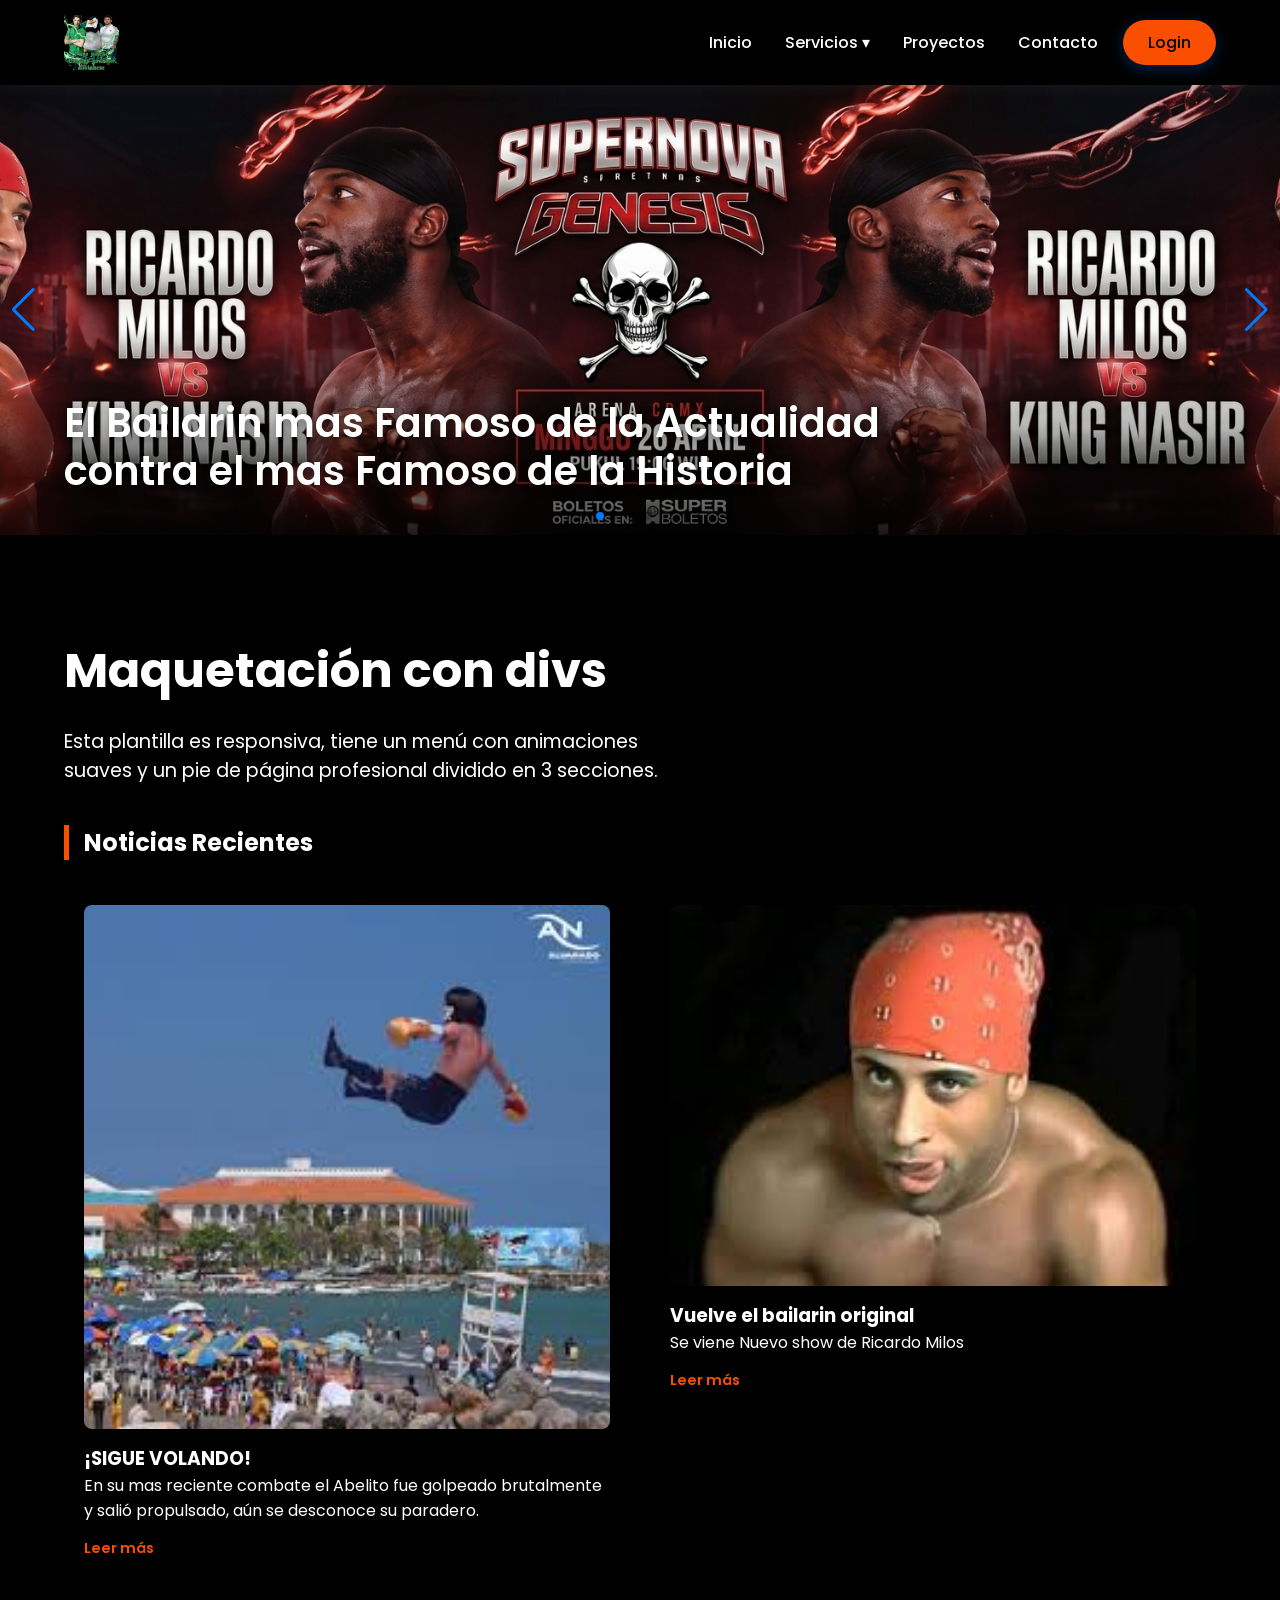
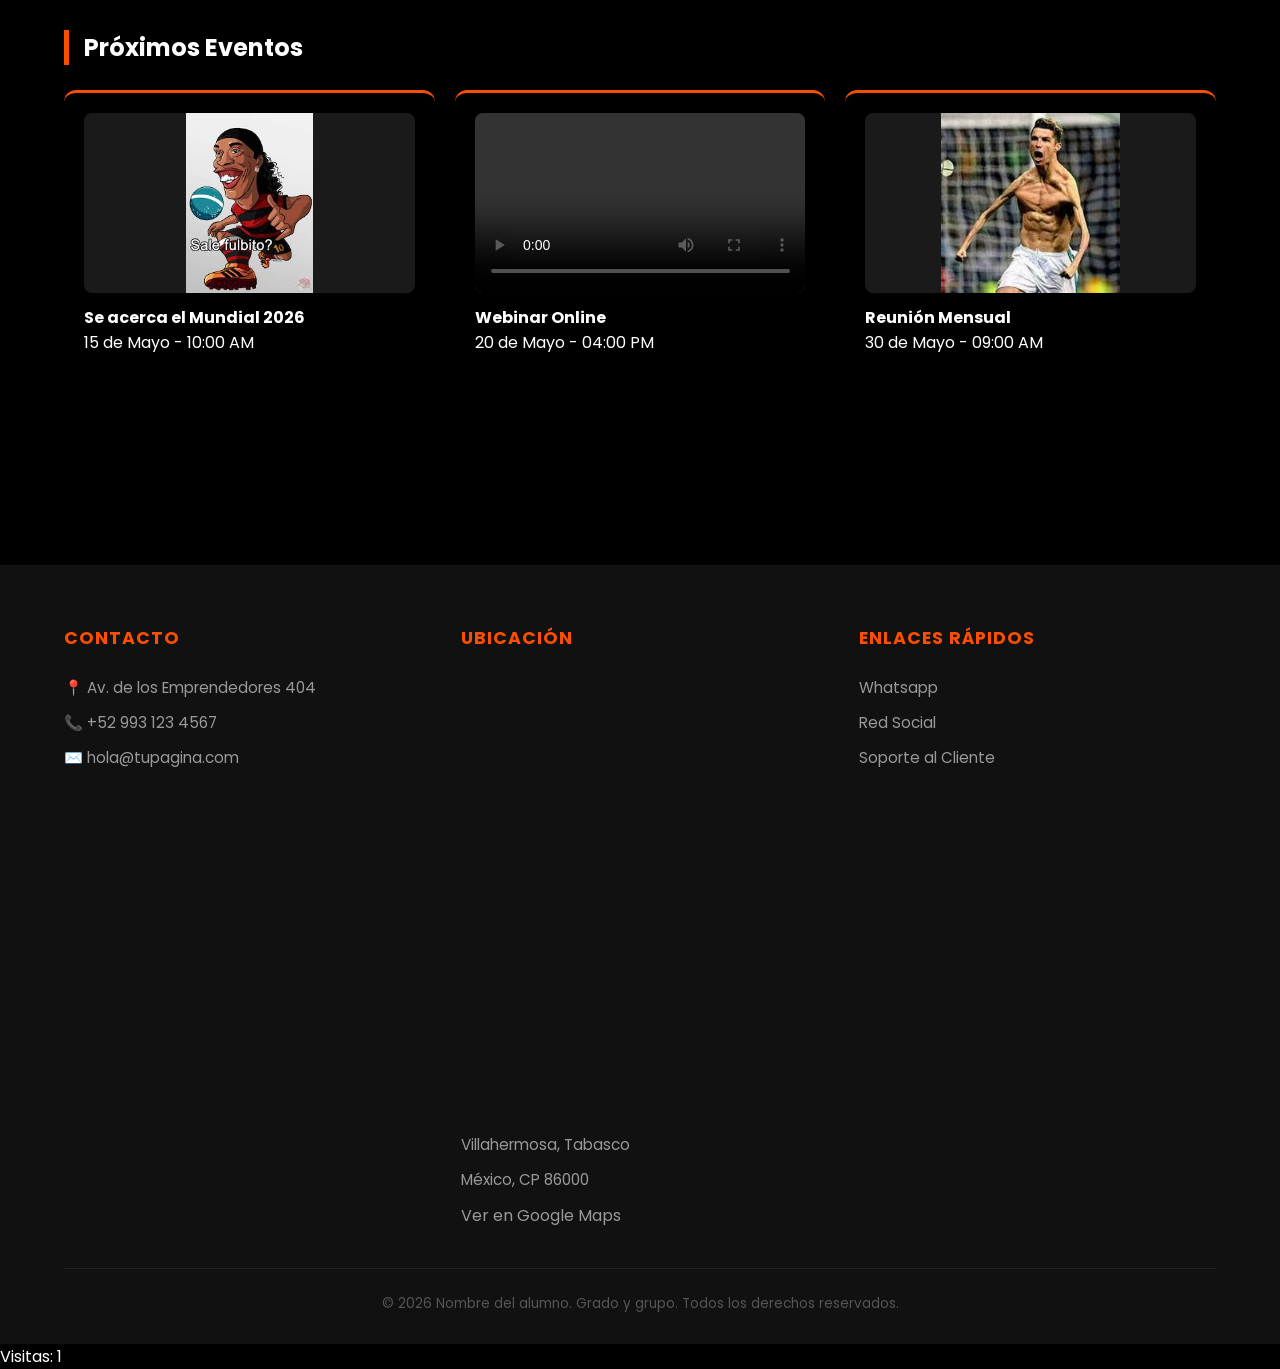
<file: index.html>
<!DOCTYPE html>
<html lang="es">
<head>
    <!-- Google tag (gtag.js) -->
<script async src="https://www.googletagmanager.com/gtag/js?id=G-02PYSH7L10"></script>
<script>
  window.dataLayer = window.dataLayer || [];
  function gtag(){dataLayer.push(arguments);}
  gtag('js', new Date());

  gtag('config', 'G-02PYSH7L10');
</script>
    <meta charset="UTF-8">
    <meta name="viewport" content="width=device-width, initial-scale=1.0">
    <title>Maquetación con divs</title>
        <!-- Google Fonts -->
    <link href="https://fonts.googleapis.com/css2?family=Poppins:wght@300;400;600&display=swap" rel="stylesheet">
    <link rel="stylesheet" href="estilos_maquetacion (2).css">
<link rel='stylesheet' href='https://cdn-uicons.flaticon.com/4.0.0/uicons-regular-rounded/css/uicons-regular-rounded.css'>
<link rel='stylesheet' href='https://cdn-uicons.flaticon.com/4.0.0/uicons-solid-rounded/css/uicons-solid-rounded.css'>
<link rel='stylesheet' href='https://cdn-uicons.flaticon.com/4.0.0/uicons-regular-straight/css/uicons-regular-straight.css'>
<link rel='stylesheet' href='https://cdn-uicons.flaticon.com/4.0.0/uicons-regular-straight/css/uicons-regular-straight.css'>
<link rel='stylesheet' href='https://cdn-uicons.flaticon.com/4.0.0/uicons-solid-chubby/css/uicons-solid-chubby.css'>
<link rel='stylesheet' href='https://cdn-uicons.flaticon.com/4.0.0/uicons-solid-rounded/css/uicons-solid-rounded.css'>
<link rel='stylesheet' href='https://cdn-uicons.flaticon.com/4.0.0/uicons-solid-rounded/css/uicons-solid-rounded.css'>
<!-- Swiper CSS -->
<link rel="stylesheet" href="https://cdn.jsdelivr.net/npm/swiper@11/swiper-bundle.min.css" />

</head>
<body>

    <header>
        <div class="container">
            <div class="logo">
                <!-- COLOCA TU LOGO AQUÍ -->
                <a href="index.html">
                    <img src="img/logo.png"  alt="Coloca tu logo aquí">
                </a>
            </div>

            <nav>
                <ul class="nav-menu">
                    <li><a href="index.html"><i class="fi fi-rr-home"></i>Inicio</a></li>
                    
                    <li class="dropdown">
                        <a href="#"><i class="fi fi-sr-settings"></i></i>Servicios ▾</a>
                        <ul class="dropdown-content">
                            <li><a href="#"><i class="fi fi-rs-computer"></i>Diseño Digital</a></li>
                            <li><a href="#"><i class="fi fi-rs-pencil"></i>Páginas Web</a></li>
                            <li><a href="#"><i class="fi fi-sc-tools"></i>Mantenimiento y redes de cómputo</a></li>
                        </ul>
                    </li>
                   

                    <li><a href="#"><i class="fi fi-sr-workflow-setting-alt"></i>Proyectos</a></li>
                    <li><a href="#"><i class="fi fi-sr-headset"></i>Contacto</a></li>
                    <li><a href="login.html" class="btn-login">Login</a></li>
                </ul>
            </nav>
        </div>
    </header>
<!-- Banner Principal -->
<div class="swiper mainBanner">
    <div class="swiper-wrapper">
        
        <!-- Slide 1 -->
        <div class="swiper-slide">
            <a href="#" class="banner-link">
                <img src="banner/nassir milos.png" alt="Oferta 1">
                <div class="banner-content">
                    <div class="text-box">
                        <h1>El Bailarin mas Famoso de la Actualidad contra el mas Famoso de la Historia</h1>
                    </div>
                </div>
            </a>
        </div>

        <!-- Slide 2 -->
        <div class="swiper-slide">
            <a href="#" class="banner-link">
                <img src="banner/diddy.jpg" alt="Oferta 2">
                <div class="banner-content">
                    <div class="text-box">
                        <h1>Diddy vs Epstein pelearán por los niños</h1>
                    </div>
                </div>
            </a>
        </div>
        <!-- Slide 3 -->
        <div class="swiper-slide">
            <a href="#" class="banner-link">
                <img src="banner/messi.png" alt="Oferta 2">
                <div class="banner-content">
                    <div class="text-box">
                        <h1>Messi y Ronaldo en una pelea de UFC</h1>
                    </div>
                </div>
            </a>
        </div>
 <!-- Slide 4 -->
        <div class="swiper-slide">
            <a href="#" class="banner-link">
                <img src="banner/quemada.png" alt="Oferta 1">
                <div class="banner-content">
                    <div class="text-box">
                        <h1>Aumenta taza de Acoso en la Escuela</h1>
                    </div>
                </div>
            </a>
        </div>

 <!-- Slide 5 -->
        <div class="swiper-slide">
            <a href="#" class="banner-link">
                <img src="banner/chocho.png" alt="Oferta 1">
                <div class="banner-content">
                    <div class="text-box">
                        <h1>Aumenta el uso de suplementos en adolescentes</h1>
                    </div>
                </div>
            </a>
        </div>
         <!-- Slide 6 -->
        <div class="swiper-slide">
            <a href="#" class="banner-link">
                <img src="banner/Iguana.png" alt="Oferta 1">
                <div class="banner-content">
                    <div class="text-box">
                        <h1>Caza de dinosauroios aumenta en Paraiso</h1>
                    </div>
                </div>
            </a>
        </div>

    </div>

    <!-- Controles -->
    <div class="swiper-button-next"></div>
    <div class="swiper-button-prev"></div>
    <div class="swiper-pagination"></div>
</div>
    <main class="container" style="padding: 100px 0;">
        <h1 style="font-size: 3rem; margin-bottom: 20px;">Maquetación con divs</h1>
        <p style="font-size: 1.2rem; max-width: 600px;">Esta plantilla es responsiva, tiene un menú con animaciones suaves y un pie de página profesional dividido en 3 secciones.</p>
        <section class="seccion-info">
            
            <!-- FILA DE 2 CUADROS (Noticias Destacadas) -->
            <h2 class="titulo-seccion">Noticias Recientes</h2>
            <div class="contenedor-dos">
                <div class="cuadro cuadro-grande">
                    <div class="imagen-placeholder"><img src="img/abelito.jfif" alt=""></div>
                    <h3>¡SIGUE VOLANDO!</h3>
                    <p>En su mas reciente combate el Abelito fue golpeado brutalmente y salió propulsado, aún se desconoce su paradero.</p>
                    <a href="#" class="leer-mas">Leer más</a>
                </div>
                <div class="cuadro cuadro-grande">
                    <div class="imagen-placeholder"><img src="img/milos.jfif" alt=""></div>
                    <h3>Vuelve el bailarin original</h3>
                    <p>Se viene Nuevo show de Ricardo Milos</p>
                    
                    <a href="#" class="leer-mas">Leer más</a>
                </div>
            </div>

            <!-- FILA DE 3 CUADROS (Eventos o Info Rápida) -->
            <h2 class="titulo-seccion">Próximos Eventos</h2>
            <div class="contenedor-tres">
    <!-- Cuadro con Imagen -->
    <div class="cuadro cuadro-pequeno">
        <div class="media-container">
            <img src="img/dinho.jfif" alt="">
        </div>
        <h4>Se acerca el Mundial 2026</h4>
        <p>15 de Mayo - 10:00 AM</p>
    </div>

    <!-- Cuadro con Video -->
    <div class="cuadro cuadro-pequeno">
        <div class="media-container">
            <video controls>
                <source src="img/video.mp4" type="video/mp4"
             
            </video>
        </div>
        <h4>Webinar Online</h4>
        <p>20 de Mayo - 04:00 PM</p>
    </div>

    <!-- Cuadro con Info Rápida (Solo texto si quieres) -->
    <div class="cuadro cuadro-pequeno">
        <div class="media-container">
            <img src="img/ronaldo.jfif" alt="Evento">
        </div>
        <h4>Reunión Mensual</h4>
        <p>30 de Mayo - 09:00 AM</p>
    </div>
</div>
</section>
        
    </main>

    <footer>
        <div class="container">
            <div class="footer-grid">
                <div class="footer-col">
                    <h4>Contacto</h4>
                    <p>📍 Av. de los Emprendedores 404</p>
                    <p>📞 +52 993 123 4567</p>
                    <p>✉️ hola@tupagina.com</p>
                </div>
                <div class="footer-col">
                    <h4>Ubicación</h4>
                    <iframe src="https://www.google.com/maps/embed?pb=!1m14!1m8!1m3!1d3787.2376133311645!2d-93.2005021!3d18.3364411!3m2!1i1024!2i768!4f13.1!3m3!1m2!1s0x85ee8d21b9e58c67%3A0xacafcbfffa65e394!2sAuto%20hotel%20Paris!5e0!3m2!1ses-419!2smx!4v1779370860521!5m2!1ses-419!2smx" width="600" height="450" style="border:0;" allowfullscreen="" loading="lazy" referrerpolicy="no-referrer-when-downgrade"></iframe>
                    <p>Villahermosa, Tabasco</p>
                    <p>México, CP 86000</p>
                    <a href="#">Ver en Google Maps</a>
                </div>
                <div class="footer-col">
                    <h4>Enlaces Rápidos</h4>
                    <ul>
                        <li><a href="https://wa.me/529331021201?text=Hola,%20me%20gustaría%20recibir%20información%20sobre%20sus%20productos%20o%20servicios." target="_blank">Whatsapp</a></li>
                        <li><a href="https://www.instagram.com/">Red Social</a></li>
                        <li><a href="#">Soporte al Cliente</a></li>
                    </ul>
                </div>
            </div>
            <div class="footer-bottom">
                &copy; 2026 Nombre del alumno. Grado y grupo. Todos los derechos reservados.
            </div>
        </div>
    </footer>
<script src="https://cdn.jsdelivr.net/npm/swiper@11/swiper-bundle.min.js"></script>
<script src="banner.js"></script>
</body>
</html><script>
let visitas = localStorage.getItem("visitas");

if(visitas == null){
    visitas = 0;
}

visitas++;

localStorage.setItem("visitas", visitas);

document.write("Visitas: " + visitas);
</script>
</file>
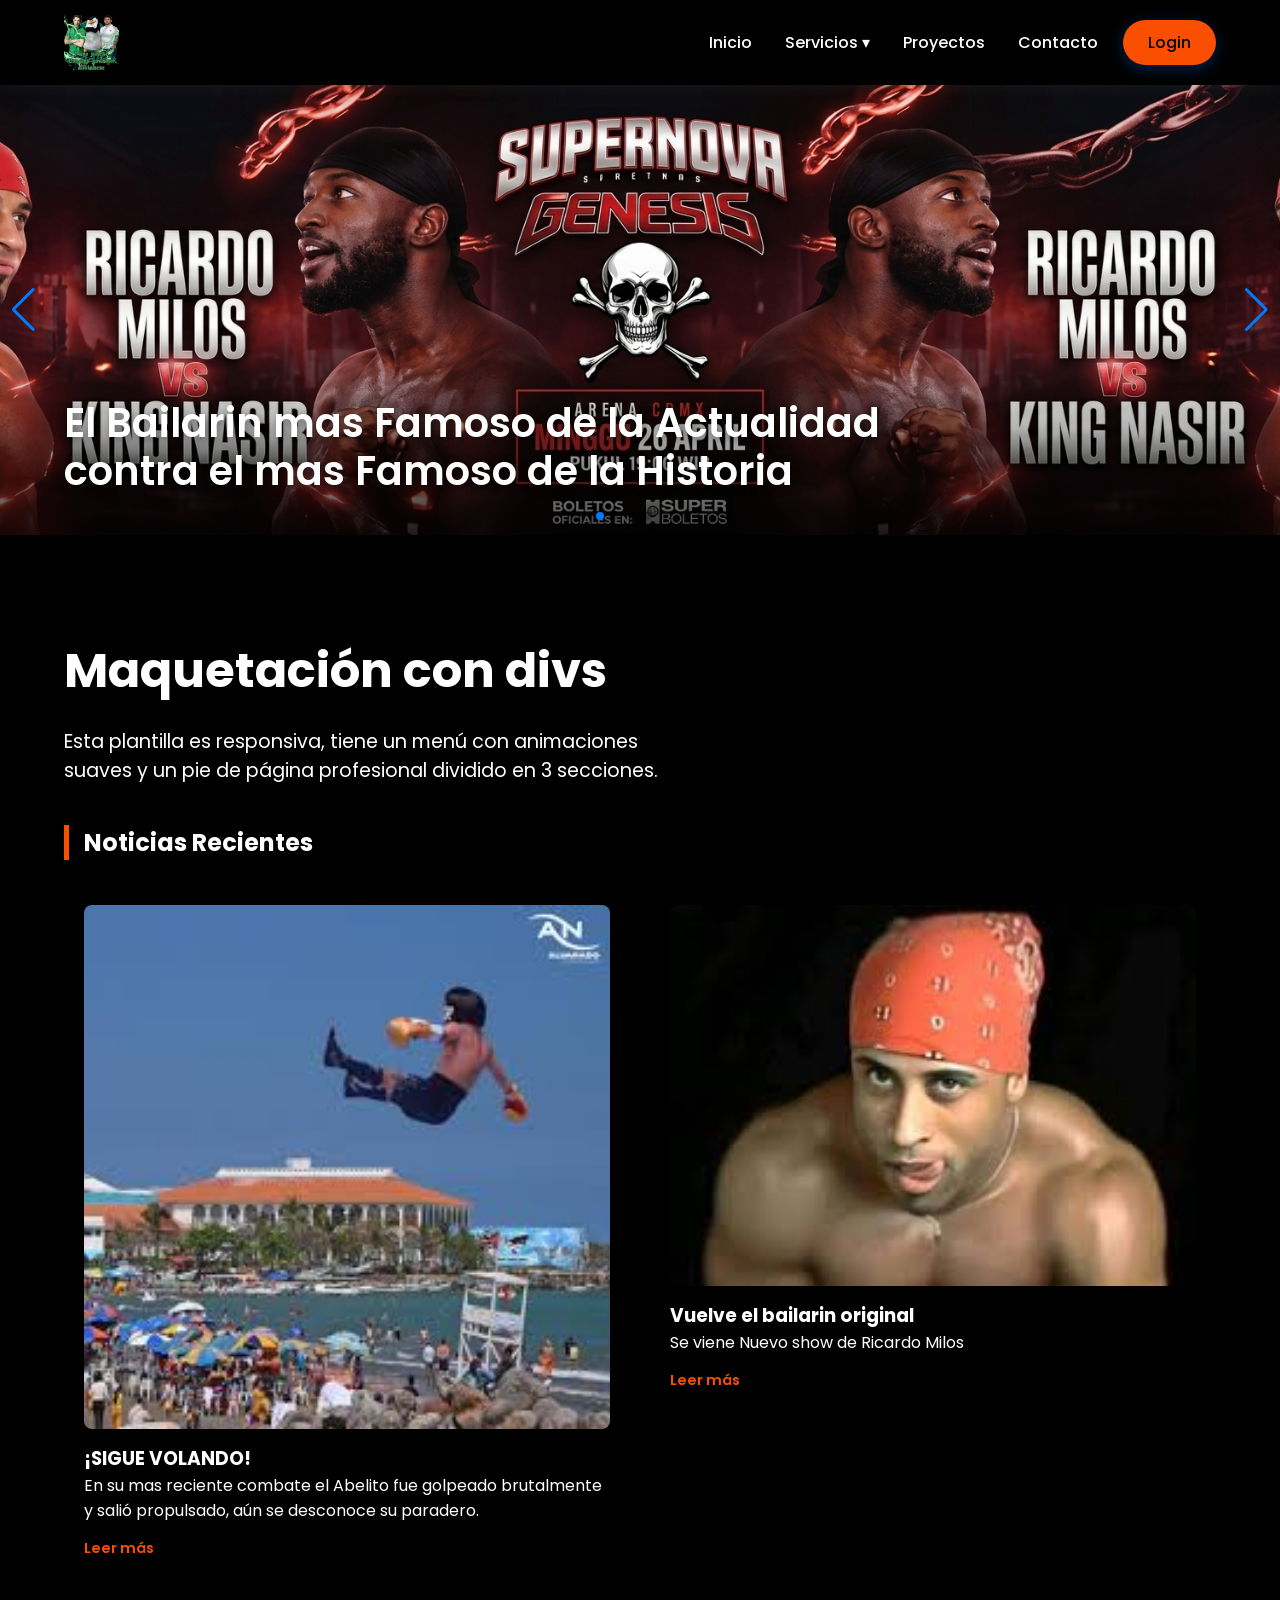
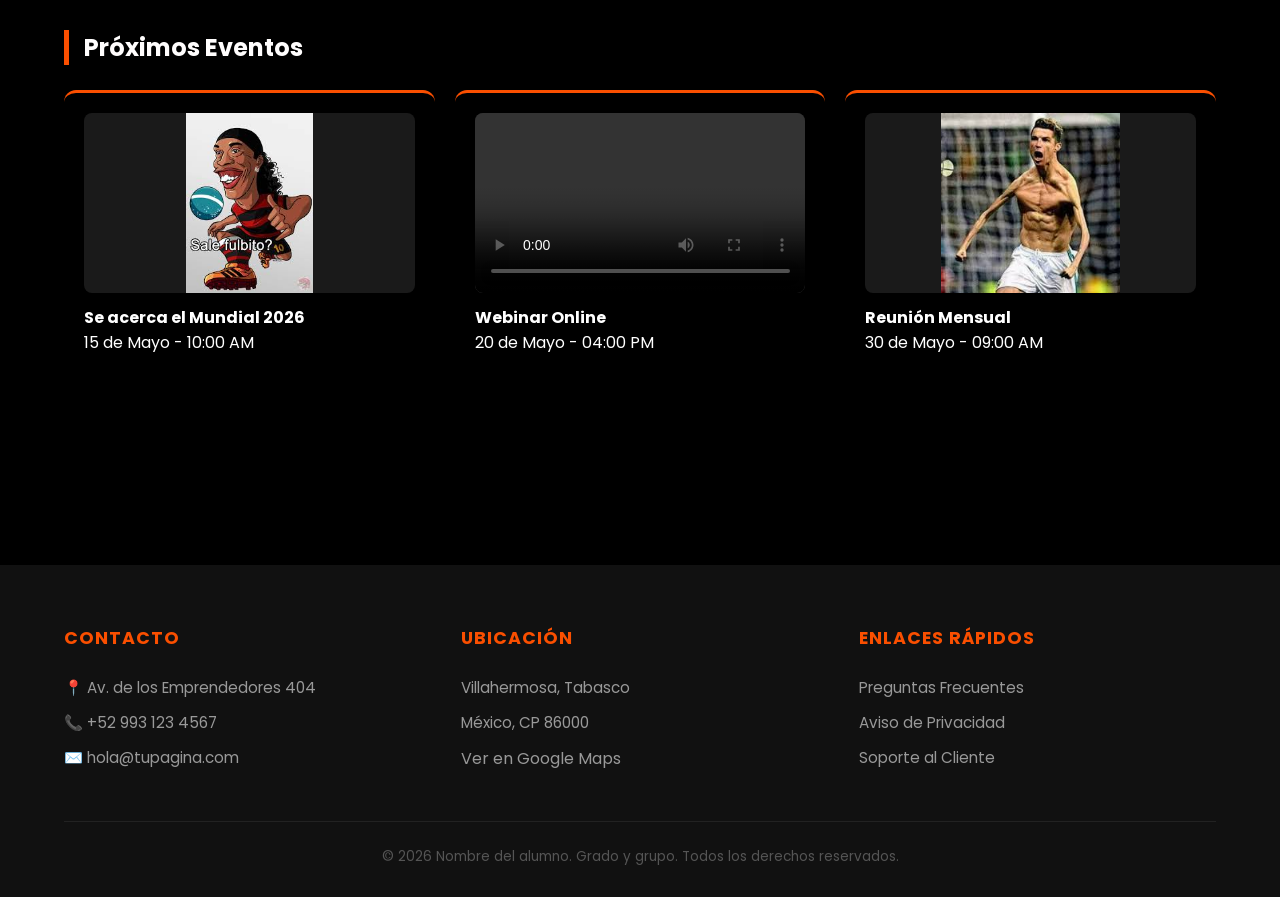
<file: MAQUETACION RAFAEL/index.html>
<!DOCTYPE html>
<html lang="es">
<head>
    <meta charset="UTF-8">
    <meta name="viewport" content="width=device-width, initial-scale=1.0">
    <title>Maquetación con divs</title>
        <!-- Google Fonts -->
    <link href="https://fonts.googleapis.com/css2?family=Poppins:wght@300;400;600&display=swap" rel="stylesheet">
    <link rel="stylesheet" href="estilos_maquetacion (2).css">
<link rel='stylesheet' href='https://cdn-uicons.flaticon.com/4.0.0/uicons-regular-rounded/css/uicons-regular-rounded.css'>
<link rel='stylesheet' href='https://cdn-uicons.flaticon.com/4.0.0/uicons-solid-rounded/css/uicons-solid-rounded.css'>
<link rel='stylesheet' href='https://cdn-uicons.flaticon.com/4.0.0/uicons-regular-straight/css/uicons-regular-straight.css'>
<link rel='stylesheet' href='https://cdn-uicons.flaticon.com/4.0.0/uicons-regular-straight/css/uicons-regular-straight.css'>
<link rel='stylesheet' href='https://cdn-uicons.flaticon.com/4.0.0/uicons-solid-chubby/css/uicons-solid-chubby.css'>
<link rel='stylesheet' href='https://cdn-uicons.flaticon.com/4.0.0/uicons-solid-rounded/css/uicons-solid-rounded.css'>
<link rel='stylesheet' href='https://cdn-uicons.flaticon.com/4.0.0/uicons-solid-rounded/css/uicons-solid-rounded.css'>
<!-- Swiper CSS -->
<link rel="stylesheet" href="https://cdn.jsdelivr.net/npm/swiper@11/swiper-bundle.min.css" />

</head>
<body>

    <header>
        <div class="container">
            <div class="logo">
                <!-- COLOCA TU LOGO AQUÍ -->
                <a href="index.html">
                    <img src="img/logo.png"  alt="Coloca tu logo aquí">
                </a>
            </div>

            <nav>
                <ul class="nav-menu">
                    <li><a href="index.html"><i class="fi fi-rr-home"></i>Inicio</a></li>
                    
                    <li class="dropdown">
                        <a href="#"><i class="fi fi-sr-settings"></i></i>Servicios ▾</a>
                        <ul class="dropdown-content">
                            <li><a href="#"><i class="fi fi-rs-computer"></i>Diseño Digital</a></li>
                            <li><a href="#"><i class="fi fi-rs-pencil"></i>Páginas Web</a></li>
                            <li><a href="#"><i class="fi fi-sc-tools"></i>Mantenimiento y redes de cómputo</a></li>
                        </ul>
                    </li>
                   

                    <li><a href="#"><i class="fi fi-sr-workflow-setting-alt"></i>Proyectos</a></li>
                    <li><a href="#"><i class="fi fi-sr-headset"></i>Contacto</a></li>
                    <li><a href="login.html" class="btn-login">Login</a></li>
                </ul>
            </nav>
        </div>
    </header>
<!-- Banner Principal -->
<div class="swiper mainBanner">
    <div class="swiper-wrapper">
        
        <!-- Slide 1 -->
        <div class="swiper-slide">
            <a href="#" class="banner-link">
                <img src="banner/nassir milos.png" alt="Oferta 1">
                <div class="banner-content">
                    <div class="text-box">
                        <h1>El Bailarin mas Famoso de la Actualidad contra el mas Famoso de la Historia</h1>
                    </div>
                </div>
            </a>
        </div>

        <!-- Slide 2 -->
        <div class="swiper-slide">
            <a href="#" class="banner-link">
                <img src="banner/diddy.jpg" alt="Oferta 2">
                <div class="banner-content">
                    <div class="text-box">
                        <h1>Diddy vs Epstein pelearán por los niños</h1>
                    </div>
                </div>
            </a>
        </div>
        <!-- Slide 3 -->
        <div class="swiper-slide">
            <a href="#" class="banner-link">
                <img src="banner/messi.png" alt="Oferta 2">
                <div class="banner-content">
                    <div class="text-box">
                        <h1>Messi y Ronaldo en una pelea de UFC</h1>
                    </div>
                </div>
            </a>
        </div>
 <!-- Slide 4 -->
        <div class="swiper-slide">
            <a href="#" class="banner-link">
                <img src="banner/quemada.png" alt="Oferta 1">
                <div class="banner-content">
                    <div class="text-box">
                        <h1>Aumenta taza de Acoso en la Escuela</h1>
                    </div>
                </div>
            </a>
        </div>

 <!-- Slide 5 -->
        <div class="swiper-slide">
            <a href="#" class="banner-link">
                <img src="banner/chocho.png" alt="Oferta 1">
                <div class="banner-content">
                    <div class="text-box">
                        <h1>Aumenta el uso de suplementos en adolescentes</h1>
                    </div>
                </div>
            </a>
        </div>
         <!-- Slide 6 -->
        <div class="swiper-slide">
            <a href="#" class="banner-link">
                <img src="banner/Iguana.png" alt="Oferta 1">
                <div class="banner-content">
                    <div class="text-box">
                        <h1>Caza de dinosauroios aumenta en Paraiso</h1>
                    </div>
                </div>
            </a>
        </div>

    </div>

    <!-- Controles -->
    <div class="swiper-button-next"></div>
    <div class="swiper-button-prev"></div>
    <div class="swiper-pagination"></div>
</div>
    <main class="container" style="padding: 100px 0;">
        <h1 style="font-size: 3rem; margin-bottom: 20px;">Maquetación con divs</h1>
        <p style="font-size: 1.2rem; max-width: 600px;">Esta plantilla es responsiva, tiene un menú con animaciones suaves y un pie de página profesional dividido en 3 secciones.</p>
        <section class="seccion-info">
            
            <!-- FILA DE 2 CUADROS (Noticias Destacadas) -->
            <h2 class="titulo-seccion">Noticias Recientes</h2>
            <div class="contenedor-dos">
                <div class="cuadro cuadro-grande">
                    <div class="imagen-placeholder"><img src="img/abelito.jfif" alt=""></div>
                    <h3>¡SIGUE VOLANDO!</h3>
                    <p>En su mas reciente combate el Abelito fue golpeado brutalmente y salió propulsado, aún se desconoce su paradero.</p>
                    <a href="#" class="leer-mas">Leer más</a>
                </div>
                <div class="cuadro cuadro-grande">
                    <div class="imagen-placeholder"><img src="img/milos.jfif" alt=""></div>
                    <h3>Vuelve el bailarin original</h3>
                    <p>Se viene Nuevo show de Ricardo Milos</p>
                    
                    <a href="#" class="leer-mas">Leer más</a>
                </div>
            </div>

            <!-- FILA DE 3 CUADROS (Eventos o Info Rápida) -->
            <h2 class="titulo-seccion">Próximos Eventos</h2>
            <div class="contenedor-tres">
    <!-- Cuadro con Imagen -->
    <div class="cuadro cuadro-pequeno">
        <div class="media-container">
            <img src="img/dinho.jfif" alt="">
        </div>
        <h4>Se acerca el Mundial 2026</h4>
        <p>15 de Mayo - 10:00 AM</p>
    </div>

    <!-- Cuadro con Video -->
    <div class="cuadro cuadro-pequeno">
        <div class="media-container">
            <video controls>
                <source src="img/video.mp4" type="video/mp4"
             
            </video>
        </div>
        <h4>Webinar Online</h4>
        <p>20 de Mayo - 04:00 PM</p>
    </div>

    <!-- Cuadro con Info Rápida (Solo texto si quieres) -->
    <div class="cuadro cuadro-pequeno">
        <div class="media-container">
            <img src="img/ronaldo.jfif" alt="Evento">
        </div>
        <h4>Reunión Mensual</h4>
        <p>30 de Mayo - 09:00 AM</p>
    </div>
</div>
</section>
        
    </main>

    <footer>
        <div class="container">
            <div class="footer-grid">
                <div class="footer-col">
                    <h4>Contacto</h4>
                    <p>📍 Av. de los Emprendedores 404</p>
                    <p>📞 +52 993 123 4567</p>
                    <p>✉️ hola@tupagina.com</p>
                </div>
                <div class="footer-col">
                    <h4>Ubicación</h4>
                    <p>Villahermosa, Tabasco</p>
                    <p>México, CP 86000</p>
                    <a href="#">Ver en Google Maps</a>
                </div>
                <div class="footer-col">
                    <h4>Enlaces Rápidos</h4>
                    <ul>
                        <li><a href="#">Preguntas Frecuentes</a></li>
                        <li><a href="#">Aviso de Privacidad</a></li>
                        <li><a href="#">Soporte al Cliente</a></li>
                    </ul>
                </div>
            </div>
            <div class="footer-bottom">
                &copy; 2026 Nombre del alumno. Grado y grupo. Todos los derechos reservados.
            </div>
        </div>
    </footer>
<script src="https://cdn.jsdelivr.net/npm/swiper@11/swiper-bundle.min.js"></script>
<script src="banner.js"></script>
</body>
</html>
</file>
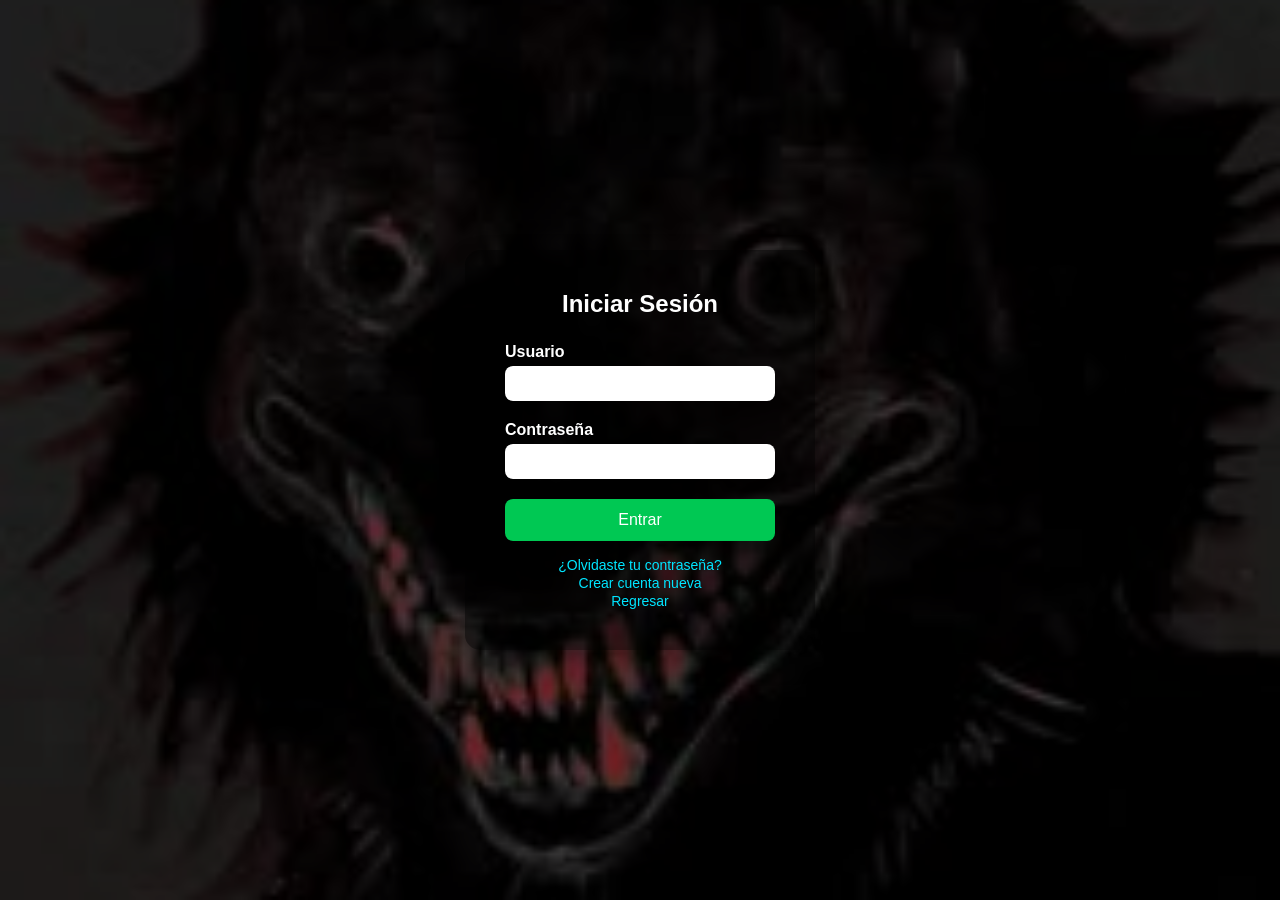
<file: LOGIN.html>
<!DOCTYPE html>
<html lang="es">
<head>
  <meta charset="UTF-8" />
  <meta name="viewport" content="width=device-width, initial-scale=1.0"/>
  <title>Iniciar Sesión</title>
<link rel="stylesheet" href="estilos.css">
</head>
<body>
  <div class="login-box">
    <h2>Iniciar Sesión</h2>
    <form action="#" method="post" id="formularioLogin">
      <label for="usuario">Usuario</label>
      <input type="text" id="usuario" name="usuario" required />

      <label for="contrasena">Contraseña</label>
      <input type="password" id="contrasena" name="contrasena" required />

      <input type="submit" value="Entrar" />
    </form>
    <div class="extra">
      <p><a href="#">¿Olvidaste tu contraseña?</a></p>
      <p><a href="#">Crear cuenta nueva</a></p>
        <p><a href="index.html">Regresar</a></p>
    </div>
  </div>
  <script type="text/javascript" src="login.js"></script>
</body>
</html>
</file>
<file: estilos_maquetacion (2).css>
/* --- 1. VARIABLES --- */
:root {
    --color-primario: hsl(19, 100%, 49%); /* Color principal (azul) */
    --color-oscuro: #fffdfd; /* Color oscuro para textos fuertes */
    --color-texto: lab(100% 0.01 -0.01); /* Color general del texto */
    --blanco: rgb(0, 0, 0); /* Color blanco */
    --sombra: 0 10px 30px #fffb041a; /* Sombra suave */
    --transicion: all 0.4s cubic-bezier(0.165, 0.84, 0.44, 1); /* Animación suave */
}

/* Reset básico para quitar márgenes por defecto */
* {
    margin: 0;
    padding: 0;
    box-sizing: border-box; /* Evita que el padding rompa tamaños */
}

/* Configuración general del body */
body {
    font-family: 'Poppins', sans-serif; /* Fuente */
    background-color: hsl(0, 0%, 0%); /* Fondo claro */
    color: var(--color-texto); /* Color del texto */
    display: flex;
    flex-direction: column;
    min-height: 100vh; /* Para que el footer quede abajo */
}

/* Contenedor centrado */
.container {
    width: 90%;
    max-width: 1200px; /* Ancho máximo */
    margin: 0 auto; /* Centrar */
}

/* --- 2. HEADER Y LOGO --- */
header {
    background: var(--blanco); /* Fondo blanco */
    padding: 15px 0;
    box-shadow: 0 2px 15px oklab(100% 0 -0.00011 / 0.051); /* Sombra ligera */
    position: sticky; /* Se queda fijo arriba */
    top: 0;
    z-index: 1000; /* Siempre encima */
}

/* Alinea logo y menú */
header .container {
    display: flex;
    justify-content: space-between;
    align-items: center;
}

/* CONFIGURACIÓN DEL LOGO */
.logo img {
    height: 55px; /* Tamaño del logo */
    width: auto;
    display: block;
}

/* --- 3. NAVEGACIÓN Y MENÚ --- */
.nav-menu {
    display: flex; /* Menú en fila */
    list-style: none; /* Quita viñetas */
    align-items: center;
}

/* Separación entre opciones */
.nav-menu > li {
    margin-left: 25px;
    position: relative; /* Necesario para submenú */
}

/* Estilo de enlaces */
.nav-menu a {
    text-decoration: none;
    color: var(--color-oscuro);
    font-weight: 500;
    padding: 10px 0;
    transition: var(--transicion);
    display: block;

    /* Permite alinear iconos con texto */
    display: inline-flex; 
    align-items: center; 
    gap: 8px; 
    text-decoration: none; 
    color: inherit;
}

/* Línea animada debajo del menú */
.nav-menu > li > a::after {
    content: '';
    position: absolute;
    width: 0; /* Empieza invisible */
    height: 2px;
    bottom: 0;
    left: 0;
    background-color: var(--color-primario);
    transition: var(--transicion);
}

/* Cuando pasas el mouse aparece la línea */
.nav-menu > li:hover > a::after {
    width: 100%;
}

/* Cambio de color al pasar el mouse */
.nav-menu a:hover {
    color: var(--color-primario);
}

/* --- 4. SUBMENÚ DESPLEGABLE --- */
.dropdown-content {
    position: absolute;
    top: 120%; /* Debajo del menú */
    left: -20px;
    background: var(--blanco);
    min-width: 220px;
    padding: 15px 0;
    list-style: none;
    border-radius: 12px; /* Bordes redondeados */
    box-shadow: var(--sombra);

    /* Oculto por defecto */
    opacity: 0;
    visibility: hidden;
    transform: translateY(20px); /* Baja un poco */
    transition: var(--transicion);
}

/* Mostrar el submenú al pasar el mouse */
.dropdown:hover .dropdown-content {
    opacity: 1;
    visibility: visible;
    transform: translateY(0);
}

/* Estilo de opciones del submenú */
.dropdown-content li a {
    padding: 12px 25px;
    font-size: 0.9rem;
    color: var(--color-texto);
    font-weight: 400;
}

/* Hover en submenú */
.dropdown-content li a:hover {
    background-color: hsl(0, 0%, 0%);
    color: var(--color-primario);
    padding-left: 30px; /* Se mueve a la derecha */
}

/* Botón Login resaltado */
.btn-login {
    background-color: var(--color-primario);
    color: var(--blanco) !important;
    padding: 10px 25px !important;
    border-radius: 50px; /* Forma redonda */
    box-shadow: 0 4px 15px rgba(0, 123, 255, 0.3);
}

/* Efecto hover del botón */
.btn-login:hover {
    transform: translateY(-2px); /* Se levanta */
    box-shadow: 0 6px 20px rgba(0, 123, 255, 0.4);
}

/* --- 5. RESPONSIVE --- */
@media (max-width: 850px) {

    /* Header en columna */
    header .container {
        flex-direction: column;
        gap: 20px;
    }

    /* Menú se adapta */
    .nav-menu {
        flex-wrap: wrap;
        justify-content: center;
    }

    .nav-menu li {
        margin: 5px 15px;
    }

    /* Submenú en móvil */
    .dropdown-content {
        position: static; /* Ya no flotante */
        box-shadow: none;
        opacity: 1;
        visibility: visible;
        transform: none;
        display: none; /* Oculto */
        background: #f1f1f1;
    }

    /* Mostrar al hacer hover */
    .dropdown:hover .dropdown-content {
        display: block;
    }
}

/* --- 6. FOOTER 3 COLUMNAS --- */
footer {
    background: #111;
    color: #fff;
    padding: 60px 0 30px;
    margin-top: auto; /* Empuja el footer abajo */
}

/* Grid para dividir en columnas */
.footer-grid {
    display: grid;
    grid-template-columns: repeat(auto-fit, minmax(250px, 1fr)); /* Responsive */
    gap: 40px;
    margin-bottom: 40px;
}

/* Títulos del footer */
.footer-col h4 {
    color: var(--color-primario);
    margin-bottom: 25px;
    font-size: 1.1rem;
    text-transform: uppercase;
    letter-spacing: 1px;
}

/* Texto del footer */
.footer-col p, .footer-col li {
    color: #999;
    font-size: 0.95rem;
    margin-bottom: 12px;
}

/* Quita viñetas */
.footer-col ul { 
    list-style: none; 
}

/* Enlaces del footer */
.footer-col a {
    color: #999;
    text-decoration: none;
    transition: var(--transicion);
}

/* Hover enlaces */
.footer-col a:hover {
    color: var(--blanco);
}

/* Parte inferior del footer */
.footer-bottom {
    text-align: center;
    border-top: 1px solid #222;
    padding-top: 25px;
    color: #555;
    font-size: 0.85rem;
}
 /* ESTILOS CSS PARA ESTA SECCIÓN (Agrégalos a tu bloque <style>) */

    .seccion-info {
        padding: 40px 0;
    }

    .titulo-seccion {
        margin-bottom: 25px;
        color: var(--color-oscuro);
        border-left: 5px solid var(--color-primario);
        padding-left: 15px;
    }

    /* Contenedores Flexbox */
    .contenedor-dos, .contenedor-tres {
        display: flex;
        gap: 20px;
        flex-wrap: wrap; /* Para que sea responsivo */
        margin-bottom: 50px;
    }

    /* Estilo base de los cuadros */
    .cuadro {
        background: var(--blanco);
        border-radius: 12px;
        padding: 20px;
        box-shadow: 0 4px 15px rgba(0,0,0,0.05);
        transition: transform 0.3s ease;
    }

    .cuadro:hover {
        transform: translateY(-5px);
    }

    /* Tamaños específicos */
    .cuadro-grande {
        flex: 1 1 calc(50% - 20px); /* 2 cuadros por fila */
        min-width: 300px;
    }

    .cuadro-pequeno {
        flex: 1 1 calc(33.33% - 20px); /* 3 cuadros por fila */
        min-width: 250px;
        border-top: 3px solid var(--color-primario);
        align-items: center;
    }
.imagen-placeholder {
    width: 100%;
    height: auto;       /* Ya no obligamos a que mida 200px */
    overflow: hidden;
    border-radius: 8px;
    margin-bottom: 15px;
}

.imagen-placeholder img {
    width: 100%;        /* Ocupa todo el ancho disponible */
    height: auto;       /* Mantiene su proporción natural */
    display: block;
}
  
    /* Elementos internos 
    .imagen-placeholder {
        background: #eee;
        height: 150px;
        display: flex;
        align-items: center;
        justify-content: center;
        border-radius: 8px;
        margin-bottom: 15px;
        color: #888;
    }*/

    .leer-mas {
        display: inline-block;
        margin-top: 15px;
        color: var(--color-primario);
        text-decoration: none;
        font-weight: 600;
        font-size: 0.9rem;
    }
    /* Contenedor universal para fotos y videos */
.media-container {
    width: 100%;
    height: 180px;         /* Altura fija para que los 3 cuadros estén parejos */
    background-color: #1a1a1a; /* Fondo oscuro para resaltar el contenido */
    display: flex;
    align-items: center;
    justify-content: center;
    border-radius: 8px;
    margin-bottom: 12px;
    overflow: hidden;
}

/* Ajuste para que se vea TODO (Imagen) */
.media-container img {
    max-width: 100%;
    max-height: 100%;
    object-fit: contain;   /* ESTA ES LA CLAVE: No corta nada */
}

/* Ajuste para que se vea TODO (Video) */
.media-container video {
    width: 100%;
    height: 100%;
    object-fit: contain;   /* ESTA ES LA CLAVE: Muestra el video completo */
    outline: none;
}
/* --- ESTILOS DEL BANNER --- */
.mainBanner {
    width: 100%;
    height: 450px; /* Altura ideal tipo e-commerce */
    position: relative;
}

.mainBanner .swiper-slide {
    position: relative;
    overflow: hidden;
}

.mainBanner img {
    width: 100%;
    height: 100%;
    object-fit: cover; /* Ajuste perfecto de la imagen */
    object-position: center;
}

/* Capa de contenido sobre la imagen */
.banner-content {
    position: absolute;
    top: 0;
    left: 0;
    width: 100%;
    height: 100%;
    display: flex;
    align-items: center; /* Centrado vertical */
    padding-left: 10%; /* Alineado a la izquierda como ML */
    background: linear-gradient(to right, rgba(0,0,0,0.4), transparent); /* Degradado para legibilidad */
}

.text-box {
    color: white;
    max-width: 500px;
}

.text-box span {
    font-size: 0.9rem;
    font-weight: 600;
    letter-spacing: 2px;
    color: var(--color-primario);
}

.text-box h1 {
    font-size: 3rem;
    margin: 10px 0 20px;
    line-height: 1.1;
}

.btn-comprar {
    padding: 12px 30px;
    background: var(--color-primario);
    border: none;
    color: white;
    font-weight: 600;
    border-radius: 5px;
    cursor: pointer;
    transition: transform 0.3s;
}

.btn-comprar:hover {
    transform: scale(1.05);
}

/* --- RESPONSIVE --- */
@media (max-width: 768px) {
    .mainBanner { height: 300px; }
    .text-box h1 { font-size: 1.8rem; }
    .banner-content { padding-left: 5%; }
}
/* --- ESTILOS DEL BANNER --- */
.mainBanner {
    width: 100%;
    height: 450px;
    position: relative;
}

/* Hace que todo el slide sea clickable */
.banner-link {
    text-decoration: none;
    display: block;
    width: 100%;
    height: 100%;
    position: relative;
}

.mainBanner .swiper-slide {
    position: relative;
    overflow: hidden;
}

.mainBanner img {
    width: 100%;
    height: 100%;
    object-fit: cover;
    object-position: center;
    transition: transform 0.5s ease; /* Efecto zoom opcional */
}

/* Zoom suave al pasar el mouse por el banner */
.banner-link:hover img {
    transform: scale(1.05);
}

/* Capa de contenido: Alineada ABAJO a la IZQUIERDA */
.banner-content {
    position: absolute;
    top: 0;
    left: 0;
    width: 100%;
    height: 100%;
    display: flex;
    align-items: flex-end; /* Mueve el texto al fondo */
    justify-content: flex-start; /* Mueve el texto a la izquierda */
    padding: 40px 5%; /* Espacio desde los bordes */
    /* Degradado oscuro desde abajo para que el texto blanco se lea perfecto */
    background: linear-gradient(to top, rgba(0,0,0,0.7) 0%, transparent 40%);
    box-sizing: border-box;
}

.text-box {
    color: white;
    max-width: 80%;
}

.text-box h1 {
    font-size: 2.5rem;
    margin: 0;
    line-height: 1.2;
    font-weight: 600;
    /* Sombra de apoyo */
    text-shadow: 2px 2px 10px rgba(0,0,0,0.5);
}

/* --- RESPONSIVE --- */
@media (max-width: 768px) {
    .mainBanner { height: 300px; }
    .text-box h1 { font-size: 1.5rem; }
    .banner-content { padding: 20px 5%; }
}
</file>
<file: MAQUETACION RAFAEL/estilos_maquetacion (2).css>
/* --- 1. VARIABLES --- */
:root {
    --color-primario: hsl(19, 100%, 49%); /* Color principal (azul) */
    --color-oscuro: #fffdfd; /* Color oscuro para textos fuertes */
    --color-texto: lab(100% 0.01 -0.01); /* Color general del texto */
    --blanco: rgb(0, 0, 0); /* Color blanco */
    --sombra: 0 10px 30px #fffb041a; /* Sombra suave */
    --transicion: all 0.4s cubic-bezier(0.165, 0.84, 0.44, 1); /* Animación suave */
}

/* Reset básico para quitar márgenes por defecto */
* {
    margin: 0;
    padding: 0;
    box-sizing: border-box; /* Evita que el padding rompa tamaños */
}

/* Configuración general del body */
body {
    font-family: 'Poppins', sans-serif; /* Fuente */
    background-color: hsl(0, 0%, 0%); /* Fondo claro */
    color: var(--color-texto); /* Color del texto */
    display: flex;
    flex-direction: column;
    min-height: 100vh; /* Para que el footer quede abajo */
}

/* Contenedor centrado */
.container {
    width: 90%;
    max-width: 1200px; /* Ancho máximo */
    margin: 0 auto; /* Centrar */
}

/* --- 2. HEADER Y LOGO --- */
header {
    background: var(--blanco); /* Fondo blanco */
    padding: 15px 0;
    box-shadow: 0 2px 15px oklab(100% 0 -0.00011 / 0.051); /* Sombra ligera */
    position: sticky; /* Se queda fijo arriba */
    top: 0;
    z-index: 1000; /* Siempre encima */
}

/* Alinea logo y menú */
header .container {
    display: flex;
    justify-content: space-between;
    align-items: center;
}

/* CONFIGURACIÓN DEL LOGO */
.logo img {
    height: 55px; /* Tamaño del logo */
    width: auto;
    display: block;
}

/* --- 3. NAVEGACIÓN Y MENÚ --- */
.nav-menu {
    display: flex; /* Menú en fila */
    list-style: none; /* Quita viñetas */
    align-items: center;
}

/* Separación entre opciones */
.nav-menu > li {
    margin-left: 25px;
    position: relative; /* Necesario para submenú */
}

/* Estilo de enlaces */
.nav-menu a {
    text-decoration: none;
    color: var(--color-oscuro);
    font-weight: 500;
    padding: 10px 0;
    transition: var(--transicion);
    display: block;

    /* Permite alinear iconos con texto */
    display: inline-flex; 
    align-items: center; 
    gap: 8px; 
    text-decoration: none; 
    color: inherit;
}

/* Línea animada debajo del menú */
.nav-menu > li > a::after {
    content: '';
    position: absolute;
    width: 0; /* Empieza invisible */
    height: 2px;
    bottom: 0;
    left: 0;
    background-color: var(--color-primario);
    transition: var(--transicion);
}

/* Cuando pasas el mouse aparece la línea */
.nav-menu > li:hover > a::after {
    width: 100%;
}

/* Cambio de color al pasar el mouse */
.nav-menu a:hover {
    color: var(--color-primario);
}

/* --- 4. SUBMENÚ DESPLEGABLE --- */
.dropdown-content {
    position: absolute;
    top: 120%; /* Debajo del menú */
    left: -20px;
    background: var(--blanco);
    min-width: 220px;
    padding: 15px 0;
    list-style: none;
    border-radius: 12px; /* Bordes redondeados */
    box-shadow: var(--sombra);

    /* Oculto por defecto */
    opacity: 0;
    visibility: hidden;
    transform: translateY(20px); /* Baja un poco */
    transition: var(--transicion);
}

/* Mostrar el submenú al pasar el mouse */
.dropdown:hover .dropdown-content {
    opacity: 1;
    visibility: visible;
    transform: translateY(0);
}

/* Estilo de opciones del submenú */
.dropdown-content li a {
    padding: 12px 25px;
    font-size: 0.9rem;
    color: var(--color-texto);
    font-weight: 400;
}

/* Hover en submenú */
.dropdown-content li a:hover {
    background-color: hsl(0, 0%, 0%);
    color: var(--color-primario);
    padding-left: 30px; /* Se mueve a la derecha */
}

/* Botón Login resaltado */
.btn-login {
    background-color: var(--color-primario);
    color: var(--blanco) !important;
    padding: 10px 25px !important;
    border-radius: 50px; /* Forma redonda */
    box-shadow: 0 4px 15px rgba(0, 123, 255, 0.3);
}

/* Efecto hover del botón */
.btn-login:hover {
    transform: translateY(-2px); /* Se levanta */
    box-shadow: 0 6px 20px rgba(0, 123, 255, 0.4);
}

/* --- 5. RESPONSIVE --- */
@media (max-width: 850px) {

    /* Header en columna */
    header .container {
        flex-direction: column;
        gap: 20px;
    }

    /* Menú se adapta */
    .nav-menu {
        flex-wrap: wrap;
        justify-content: center;
    }

    .nav-menu li {
        margin: 5px 15px;
    }

    /* Submenú en móvil */
    .dropdown-content {
        position: static; /* Ya no flotante */
        box-shadow: none;
        opacity: 1;
        visibility: visible;
        transform: none;
        display: none; /* Oculto */
        background: #f1f1f1;
    }

    /* Mostrar al hacer hover */
    .dropdown:hover .dropdown-content {
        display: block;
    }
}

/* --- 6. FOOTER 3 COLUMNAS --- */
footer {
    background: #111;
    color: #fff;
    padding: 60px 0 30px;
    margin-top: auto; /* Empuja el footer abajo */
}

/* Grid para dividir en columnas */
.footer-grid {
    display: grid;
    grid-template-columns: repeat(auto-fit, minmax(250px, 1fr)); /* Responsive */
    gap: 40px;
    margin-bottom: 40px;
}

/* Títulos del footer */
.footer-col h4 {
    color: var(--color-primario);
    margin-bottom: 25px;
    font-size: 1.1rem;
    text-transform: uppercase;
    letter-spacing: 1px;
}

/* Texto del footer */
.footer-col p, .footer-col li {
    color: #999;
    font-size: 0.95rem;
    margin-bottom: 12px;
}

/* Quita viñetas */
.footer-col ul { 
    list-style: none; 
}

/* Enlaces del footer */
.footer-col a {
    color: #999;
    text-decoration: none;
    transition: var(--transicion);
}

/* Hover enlaces */
.footer-col a:hover {
    color: var(--blanco);
}

/* Parte inferior del footer */
.footer-bottom {
    text-align: center;
    border-top: 1px solid #222;
    padding-top: 25px;
    color: #555;
    font-size: 0.85rem;
}
 /* ESTILOS CSS PARA ESTA SECCIÓN (Agrégalos a tu bloque <style>) */

    .seccion-info {
        padding: 40px 0;
    }

    .titulo-seccion {
        margin-bottom: 25px;
        color: var(--color-oscuro);
        border-left: 5px solid var(--color-primario);
        padding-left: 15px;
    }

    /* Contenedores Flexbox */
    .contenedor-dos, .contenedor-tres {
        display: flex;
        gap: 20px;
        flex-wrap: wrap; /* Para que sea responsivo */
        margin-bottom: 50px;
    }

    /* Estilo base de los cuadros */
    .cuadro {
        background: var(--blanco);
        border-radius: 12px;
        padding: 20px;
        box-shadow: 0 4px 15px rgba(0,0,0,0.05);
        transition: transform 0.3s ease;
    }

    .cuadro:hover {
        transform: translateY(-5px);
    }

    /* Tamaños específicos */
    .cuadro-grande {
        flex: 1 1 calc(50% - 20px); /* 2 cuadros por fila */
        min-width: 300px;
    }

    .cuadro-pequeno {
        flex: 1 1 calc(33.33% - 20px); /* 3 cuadros por fila */
        min-width: 250px;
        border-top: 3px solid var(--color-primario);
        align-items: center;
    }
.imagen-placeholder {
    width: 100%;
    height: auto;       /* Ya no obligamos a que mida 200px */
    overflow: hidden;
    border-radius: 8px;
    margin-bottom: 15px;
}

.imagen-placeholder img {
    width: 100%;        /* Ocupa todo el ancho disponible */
    height: auto;       /* Mantiene su proporción natural */
    display: block;
}
  
    /* Elementos internos 
    .imagen-placeholder {
        background: #eee;
        height: 150px;
        display: flex;
        align-items: center;
        justify-content: center;
        border-radius: 8px;
        margin-bottom: 15px;
        color: #888;
    }*/

    .leer-mas {
        display: inline-block;
        margin-top: 15px;
        color: var(--color-primario);
        text-decoration: none;
        font-weight: 600;
        font-size: 0.9rem;
    }
    /* Contenedor universal para fotos y videos */
.media-container {
    width: 100%;
    height: 180px;         /* Altura fija para que los 3 cuadros estén parejos */
    background-color: #1a1a1a; /* Fondo oscuro para resaltar el contenido */
    display: flex;
    align-items: center;
    justify-content: center;
    border-radius: 8px;
    margin-bottom: 12px;
    overflow: hidden;
}

/* Ajuste para que se vea TODO (Imagen) */
.media-container img {
    max-width: 100%;
    max-height: 100%;
    object-fit: contain;   /* ESTA ES LA CLAVE: No corta nada */
}

/* Ajuste para que se vea TODO (Video) */
.media-container video {
    width: 100%;
    height: 100%;
    object-fit: contain;   /* ESTA ES LA CLAVE: Muestra el video completo */
    outline: none;
}
/* --- ESTILOS DEL BANNER --- */
.mainBanner {
    width: 100%;
    height: 450px; /* Altura ideal tipo e-commerce */
    position: relative;
}

.mainBanner .swiper-slide {
    position: relative;
    overflow: hidden;
}

.mainBanner img {
    width: 100%;
    height: 100%;
    object-fit: cover; /* Ajuste perfecto de la imagen */
    object-position: center;
}

/* Capa de contenido sobre la imagen */
.banner-content {
    position: absolute;
    top: 0;
    left: 0;
    width: 100%;
    height: 100%;
    display: flex;
    align-items: center; /* Centrado vertical */
    padding-left: 10%; /* Alineado a la izquierda como ML */
    background: linear-gradient(to right, rgba(0,0,0,0.4), transparent); /* Degradado para legibilidad */
}

.text-box {
    color: white;
    max-width: 500px;
}

.text-box span {
    font-size: 0.9rem;
    font-weight: 600;
    letter-spacing: 2px;
    color: var(--color-primario);
}

.text-box h1 {
    font-size: 3rem;
    margin: 10px 0 20px;
    line-height: 1.1;
}

.btn-comprar {
    padding: 12px 30px;
    background: var(--color-primario);
    border: none;
    color: white;
    font-weight: 600;
    border-radius: 5px;
    cursor: pointer;
    transition: transform 0.3s;
}

.btn-comprar:hover {
    transform: scale(1.05);
}

/* --- RESPONSIVE --- */
@media (max-width: 768px) {
    .mainBanner { height: 300px; }
    .text-box h1 { font-size: 1.8rem; }
    .banner-content { padding-left: 5%; }
}
/* --- ESTILOS DEL BANNER --- */
.mainBanner {
    width: 100%;
    height: 450px;
    position: relative;
}

/* Hace que todo el slide sea clickable */
.banner-link {
    text-decoration: none;
    display: block;
    width: 100%;
    height: 100%;
    position: relative;
}

.mainBanner .swiper-slide {
    position: relative;
    overflow: hidden;
}

.mainBanner img {
    width: 100%;
    height: 100%;
    object-fit: cover;
    object-position: center;
    transition: transform 0.5s ease; /* Efecto zoom opcional */
}

/* Zoom suave al pasar el mouse por el banner */
.banner-link:hover img {
    transform: scale(1.05);
}

/* Capa de contenido: Alineada ABAJO a la IZQUIERDA */
.banner-content {
    position: absolute;
    top: 0;
    left: 0;
    width: 100%;
    height: 100%;
    display: flex;
    align-items: flex-end; /* Mueve el texto al fondo */
    justify-content: flex-start; /* Mueve el texto a la izquierda */
    padding: 40px 5%; /* Espacio desde los bordes */
    /* Degradado oscuro desde abajo para que el texto blanco se lea perfecto */
    background: linear-gradient(to top, rgba(0,0,0,0.7) 0%, transparent 40%);
    box-sizing: border-box;
}

.text-box {
    color: white;
    max-width: 80%;
}

.text-box h1 {
    font-size: 2.5rem;
    margin: 0;
    line-height: 1.2;
    font-weight: 600;
    /* Sombra de apoyo */
    text-shadow: 2px 2px 10px rgba(0,0,0,0.5);
}

/* --- RESPONSIVE --- */
@media (max-width: 768px) {
    .mainBanner { height: 300px; }
    .text-box h1 { font-size: 1.5rem; }
    .banner-content { padding: 20px 5%; }
}
</file>
<file: estilos.css>
* {
      box-sizing: border-box;
      margin: 0;
      padding: 0;
    }

    body {
      font-family: 'Segoe UI', Tahoma, Geneva, Verdana, sans-serif;
      height: 100vh;
      background: url('img/fondo.jpg') 
        no-repeat center center fixed;
      background-size: cover;
      position: relative;
    }

    body::before {
      content: "";
      position: absolute;
      top: 0;
      left: 0;
      height: 100%;
      width: 100%;
      background-color: rgba(0, 0, 0, 0.5);
      z-index: 0;
    }

    .login-box {
      position: relative;
      z-index: 1;
      background: url('https://images.unsplash.com/photo-1601597111158-3e37d4c1887c?auto=format&fit=crop&w=400&q=80') no-repeat center;
      background-size: cover;
      padding: 40px;
      border-radius: 15px;
      box-shadow: 0 10px 25px rgba(0, 0, 0, 0.3);
      width: 100%;
      max-width: 350px;
      margin: auto;
      top: 50%;
      transform: translateY(-50%);
      color: white;
    }

    .login-box::before {
      /* Capa semitransparente sobre la imagen del cuadro */
      content: "";
      position: absolute;
      top: 0;
      left: 0;
      height: 100%;
      width: 100%;
      background-color: rgba(0, 0, 0, 0.5); /* Oscurece la imagen del cuadro */
      border-radius: 15px;
      z-index: -1;
    }

    .login-box h2 {
      text-align: center;
      margin-bottom: 25px;
      color: #fff;
    }

    .login-box label {
      display: block;
      margin-bottom: 5px;
      font-weight: bold;
      color: #fff;
    }

    .login-box input[type="text"],
    .login-box input[type="password"] {
      width: 100%;
      padding: 10px;
      margin-bottom: 20px;
      border: none;
      border-radius: 8px;
      outline: none;
    }

    .login-box input[type="submit"] {
      width: 100%;
      padding: 12px;
      background-color: #00c853;
      color: white;
      border: none;
      border-radius: 8px;
      font-size: 16px;
      cursor: pointer;
    }

    .login-box .extra {
      text-align: center;
      margin-top: 15px;
    }

    .login-box .extra a {
      text-decoration: none;
      color: #00e5ff;
      font-size: 14px;
    }

    .login-box .extra a:hover {
      text-decoration: underline;
    }
</file>
